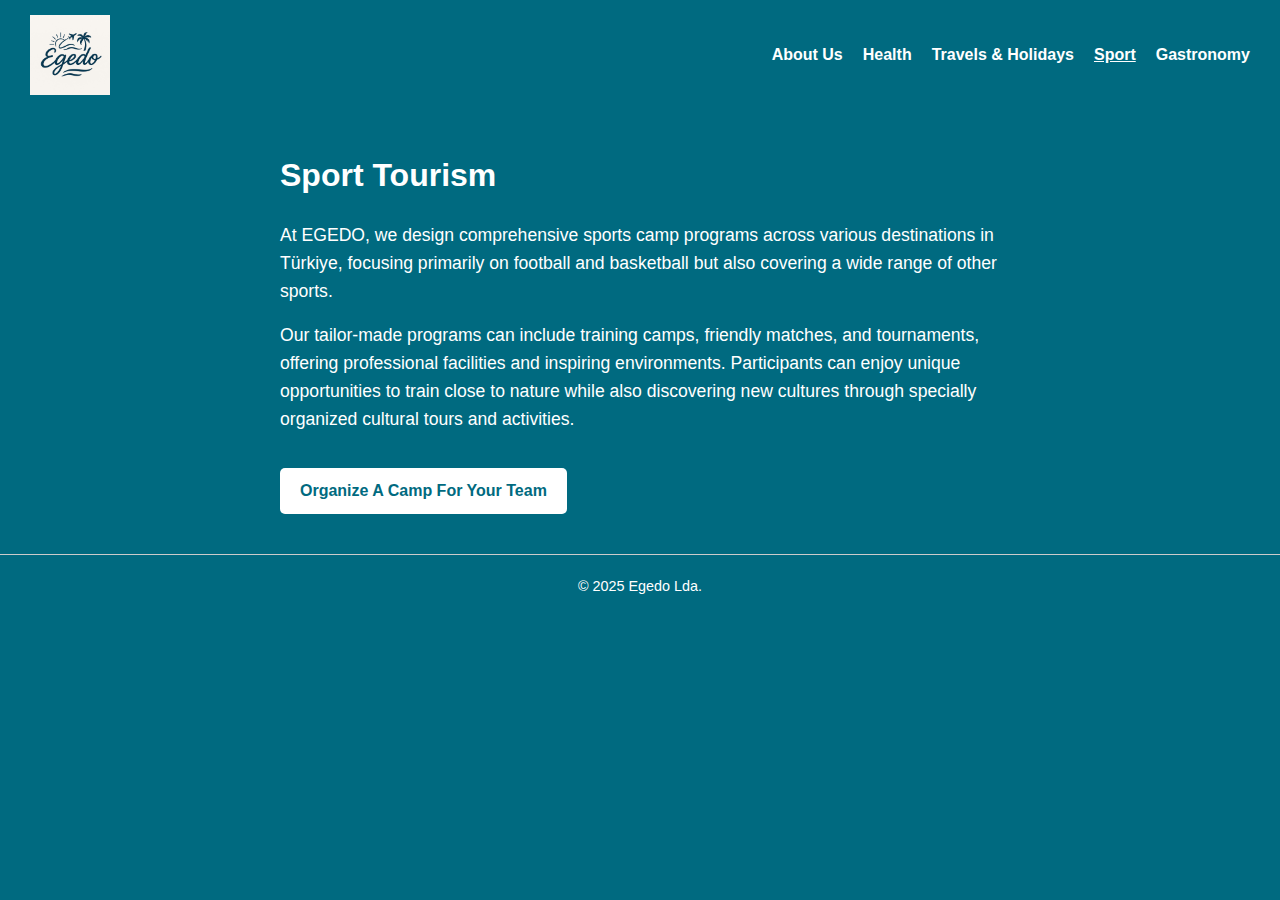
<file: sport.html>
<!DOCTYPE html>
<html lang="en">
<head>
  <meta charset="UTF-8">
  <meta name="viewport" content="width=device-width, initial-scale=1.0">
  <title>Egedo - Sport Tourism</title>
  <link rel="stylesheet" href="style.css">
</head>
<body>
  <!-- Menü -->
  <nav class="navbar">
    <img src="logo.png.jpg" alt="Egedo Logo" class="logo">
    <ul>
      <li><a href="index.html">About Us</a></li>
      <li><a href="health.html">Health</a></li>
      <li><a href="holidays.html">Travels & Holidays</a></li>
      <li><a href="sport.html" class="active">Sport</a></li>
      <li><a href="gastronomy.html">Gastronomy</a></li>
    </ul>
  </nav>

  <!-- İçerik -->
  <section class="content">
    <h2>Sport Tourism</h2>
    <p>
      At EGEDO, we design comprehensive sports camp programs across various destinations in Türkiye, focusing primarily
      on football and basketball but also covering a wide range of other sports.
    </p>
    <p>
      Our tailor-made programs can include training camps, friendly matches, and tournaments, offering professional facilities
      and inspiring environments. Participants can enjoy unique opportunities to train close to nature while also discovering new
      cultures through specially organized cultural tours and activities.
    </p>
    <a href="mailto:info@egedo.net" style="display:inline-block;margin-top:20px;padding:10px 20px;background:#fff;color:#006a80;font-weight:bold;text-decoration:none;border-radius:5px;">
      Organize A Camp For Your Team
    </a>
  </section>

  <!-- Footer -->
  <footer>
    <p>© 2025 Egedo Lda.</p>
  </footer>
</body>
</html>
</file>
<file: style.css>
/* Genel ayarlar */
* {
  margin: 0;
  padding: 0;
  box-sizing: border-box;
}

body {
  font-family: Arial, Helvetica, sans-serif;
  background-color: #006a80;
  color: #fff;
  line-height: 1.6;
}

/* Navbar */
.navbar {
  display: flex;
  align-items: center;
  justify-content: space-between;
  padding: 15px 30px;
  background-color: #006a80;
}

.logo {
  width: 80px;
}

.navbar ul {
  list-style: none;
  display: flex;
  gap: 20px;
}

.navbar ul li a {
  text-decoration: none;
  color: #fff;
  font-weight: bold;
}

.navbar ul li a.active,
.navbar ul li a:hover {
  text-decoration: underline;
}

/* İçerik */
.content {
  padding: 40px;
  max-width: 800px;
  margin: auto;
}

.content h2 {
  font-size: 2em;
  margin-bottom: 20px;
}

.content p {
  margin-bottom: 15px;
  font-size: 1.1em;
}

/* Footer */
footer {
  text-align: center;
  padding: 20px;
  border-top: 1px solid #ccc;
  font-size: 0.9em;
}

footer a {
  color: #fff;
  text-decoration: none;
}

footer a:hover {
  text-decoration: underline;
}
</file>
